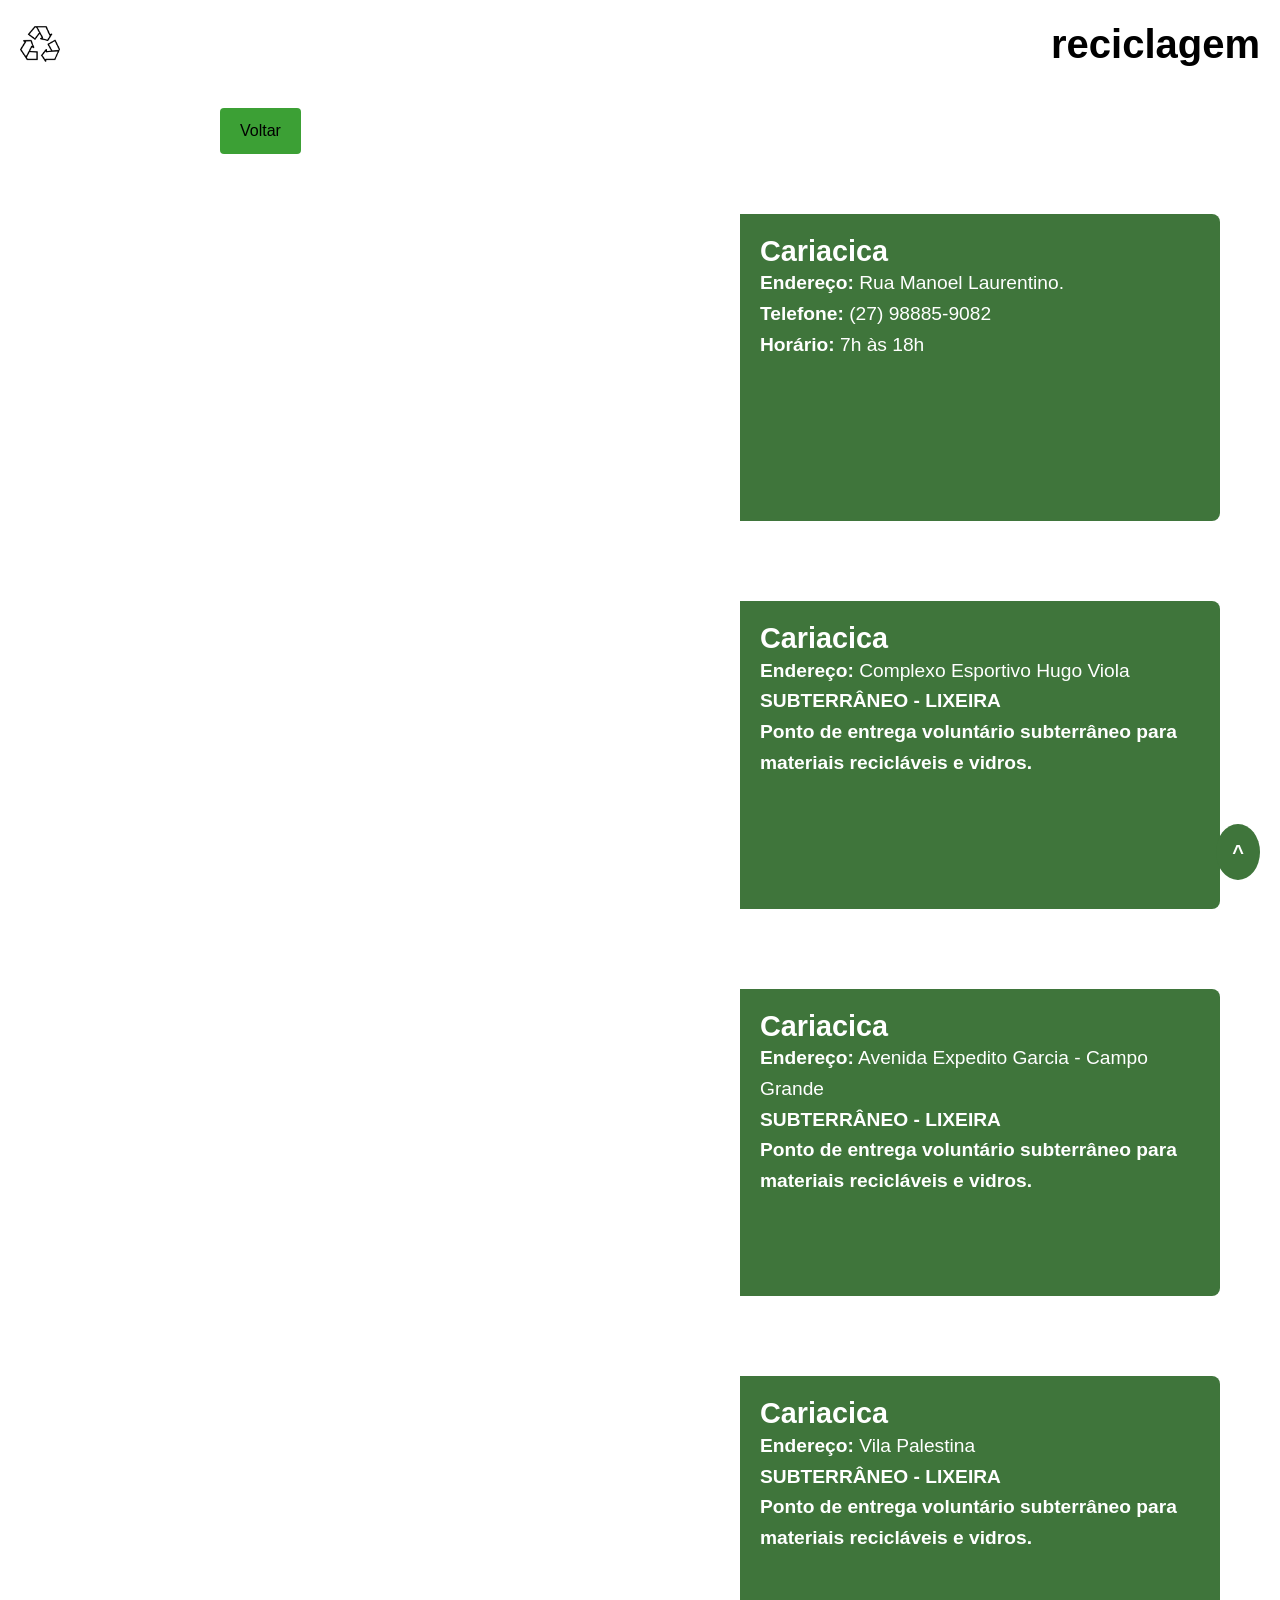
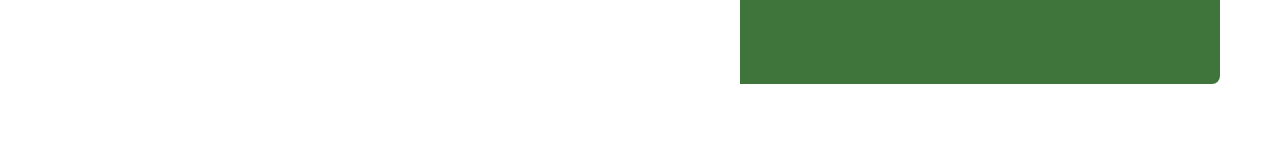
<file: cidades/cariacia.html>
<!DOCTYPE html>
<html lang="pt-br">
<head>
    <meta charset="UTF-8">
    <meta name="viewport" content="width=device-width, initial-scale=1.0">
    <title>GV Reciclagem</title>

    <link rel="stylesheet" href="../css/style.css">
</head>
<body id="topo">
    <header>
        <div class="header">
            <img src="../img/reciclar.png">
            <h1 class="cor-5">reciclagem</h1>
        </div>
    </header>

    <main>
        <a href="../index.html" class="btn-voltar">Voltar</a>

        <div class="container-endereco">
            <div class="mapa">
                <iframe src="https://www.google.com/maps/embed?pb=!1m18!1m12!1m3!1d3741.4127219759366!2d-40.365733124004365!3d-20.324561750717788!2m3!1f0!2f0!3f0!3m2!1i1024!2i768!4f13.1!3m3!1m2!1s0xb83c38c3bfadd9%3A0xe03c545c82e2f741!2sR.%20Manoel%20Laurentino%20-%20Itaquari%2C%20Cariacica%20-%20ES%2C%2029152-270!5e0!3m2!1spt-BR!2sbr!4v1775527354608!5m2!1spt-BR!2sbr" width="600" height="450" style="border:0;" allowfullscreen="" loading="lazy" referrerpolicy="no-referrer-when-downgrade"></iframe>
            </div>

            <div class="info">
                <h2>Cariacica</h2>
                <p><strong>Endereço:</strong> Rua Manoel Laurentino.</p>
                <p><strong>Telefone:</strong> (27) 98885-9082</p>
                <p><strong>Horário:</strong>  7h às 18h</p>
            </div>
        </div>

        <div class="container-endereco">
            <div class="mapa">
                <iframe src="https://www.google.com/maps/embed?pb=!1m18!1m12!1m3!1d3741.121560732628!2d-40.36170082400392!3d-20.336596251100055!2m3!1f0!2f0!3f0!3m2!1i1024!2i768!4f13.1!3m3!1m2!1s0xb83dcec004f8d3%3A0xc7db205de6b3ce20!2sComplexo%20Esportivo%20Hugo%20Viola!5e0!3m2!1spt-BR!2sbr!4v1775528303770!5m2!1spt-BR!2sbr" width="600" height="450" style="border:0;" allowfullscreen="" loading="lazy" referrerpolicy="no-referrer-when-downgrade"></iframe>
            </div>

            <div class="info">
                <h2>Cariacica</h2>
                <p><strong>Endereço:</strong> Complexo Esportivo Hugo Viola</p>
                <p><strong>SUBTERRÂNEO - LIXEIRA</strong></p>
                <p><strong>Ponto de entrega voluntário subterrâneo para materiais recicláveis e vidros.</strong></p>
            </div>
        </div>

        <div class="container-endereco">
            <div class="mapa">
                <iframe src="https://www.google.com/maps/embed?pb=!1m18!1m12!1m3!1d5290.516754518919!2d-40.38684682857792!3d-20.343259781041898!2m3!1f0!2f0!3f0!3m2!1i1024!2i768!4f13.1!3m3!1m2!1s0xb83eabf5d0bbc5%3A0x812626b6ed3f95a7!2sAv.%20Expedito%20Garcia%20-%20Itaquari%2C%20Cariacica%20-%20ES!5e0!3m2!1spt-BR!2sbr!4v1775528251929!5m2!1spt-BR!2sbr" width="600" height="450" style="border:0;" allowfullscreen="" loading="lazy" referrerpolicy="no-referrer-when-downgrade"></iframe>
            </div>

            <div class="info">
                <h2>Cariacica</h2>
                <p><strong>Endereço:</strong> Avenida Expedito Garcia - Campo Grande</p>
                <p><strong>SUBTERRÂNEO - LIXEIRA</strong></p>
                <p><strong>Ponto de entrega voluntário subterrâneo para materiais recicláveis e vidros.</strong></p>
            </div>
        </div>

        <div class="container-endereco">
            <div class="mapa">
                <iframe src="https://www.google.com/maps/embed?pb=!1m18!1m12!1m3!1d7481.93498910477!2d-40.40047595774177!3d-20.34296147456091!2m3!1f0!2f0!3f0!3m2!1i1024!2i768!4f13.1!3m3!1m2!1s0xb8394fc12e66d5%3A0x4622cfe101631bd2!2sVila%20Palestina%2C%20Cariacica%20-%20ES!5e0!3m2!1spt-BR!2sbr!4v1775528177305!5m2!1spt-BR!2sbr" width="600" height="450" style="border:0;" allowfullscreen="" loading="lazy" referrerpolicy="no-referrer-when-downgrade"></iframe>
            </div>

            <div class="info">
                <h2>Cariacica</h2>
                <p><strong>Endereço:</strong> Vila Palestina</p>
                <p><strong>SUBTERRÂNEO - LIXEIRA</strong></p>
                <p><strong>Ponto de entrega voluntário subterrâneo para materiais recicláveis e vidros.</strong></p>
            </div>
        </div>
                
                
        <a href="#topo" class="btn-topo"><strong>^</strong></a>
    </main>
    
</body>
</html>
</file>
<file: css/style.css>
/* GLOBAL */
@import "./global/header.css";
@import "./global/body.css";

/* UTILITARIO */
@import "./utilitario/cores.css";
@import "./utilitario/fonte.css";
</file>
